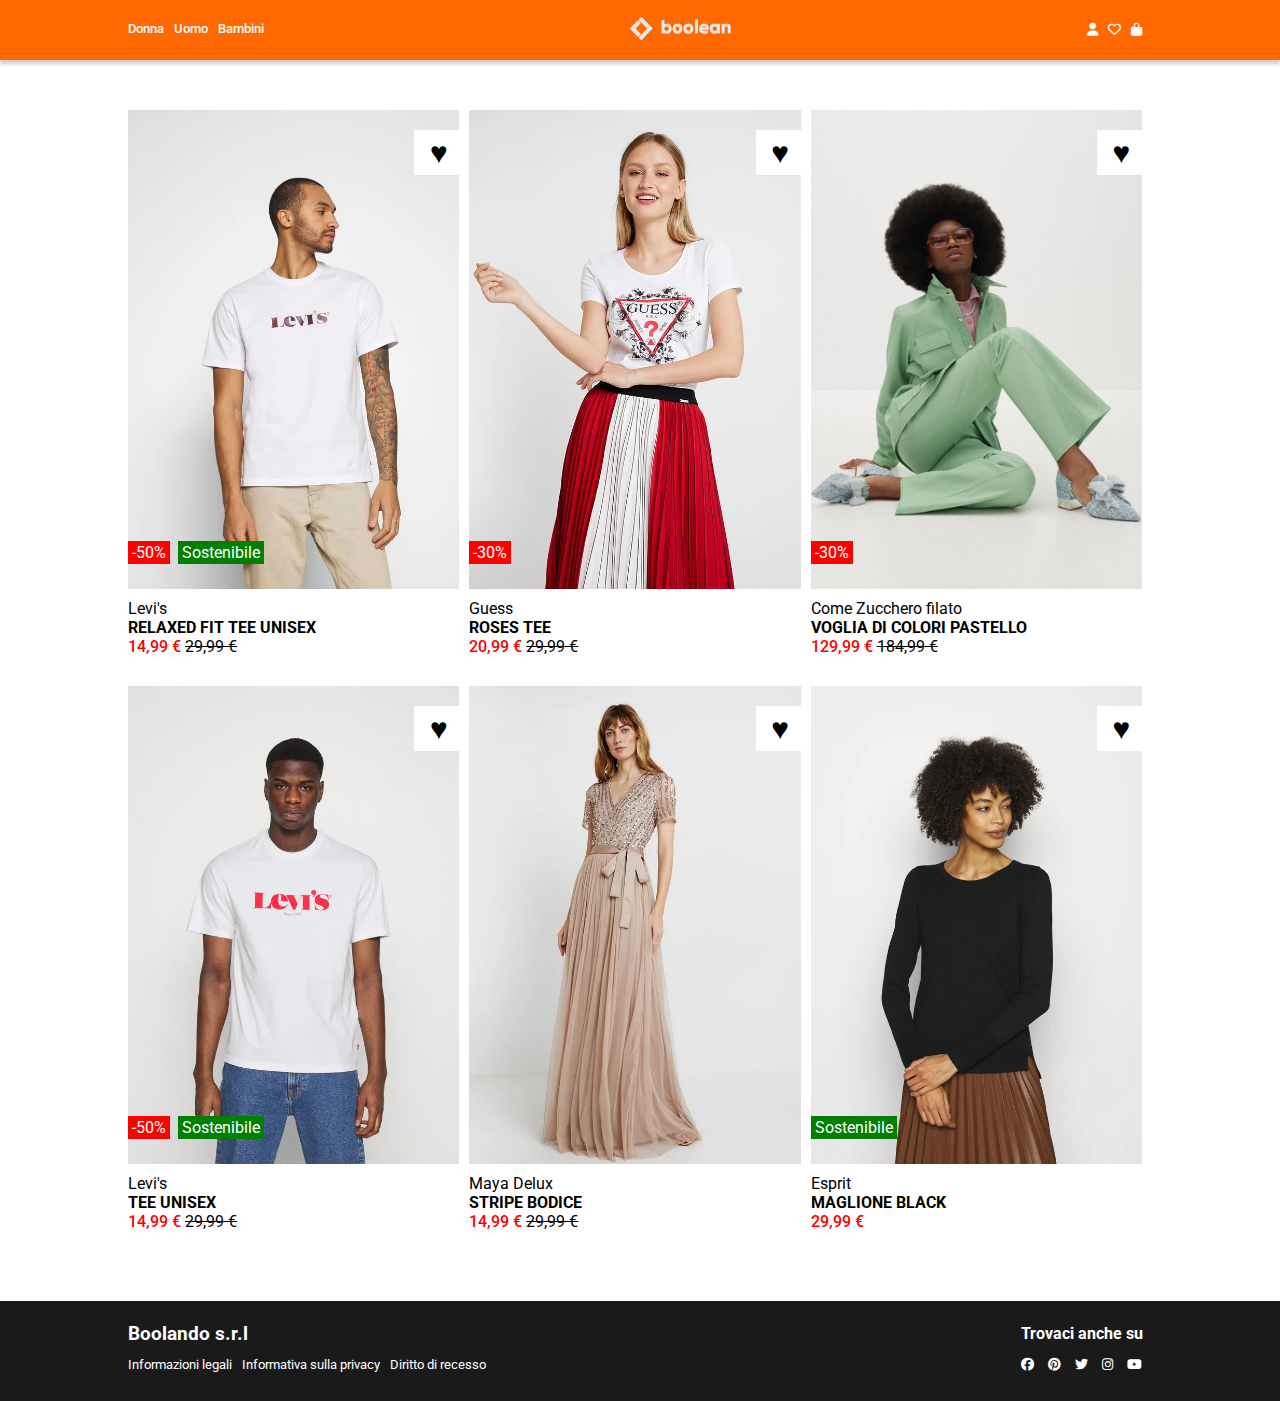
<file: index.html>
<!DOCTYPE html>
<html lang="en">
<head>
    <meta charset="UTF-8">
    <meta name="viewport" content="width=device-width, initial-scale=1.0">
    
    <!-- link google fonts -->
    <link rel="preconnect" href="https://fonts.googleapis.com">
    <link rel="preconnect" href="https://fonts.gstatic.com" crossorigin>
    <link
        href="https://fonts.googleapis.com/css2?family=Roboto:ital,wght@0,100;0,300;0,400;0,500;0,700;0,900;1,100;1,300;1,400;1,500;1,700;1,900&display=swap"
        rel="stylesheet">
    <!-- link fontawesome -->
    <link rel="stylesheet" href="https://cdnjs.cloudflare.com/ajax/libs/font-awesome/6.5.2/css/all.min.css">
    <link rel="stylesheet" href="css/style.css">
    <title>Boolando</title>
</head>
<body>
    
    <!-- barra di navigazione -->
    <header>

        <!-- barra di navigazione con oggetti -->
        <nav id="navbar">
            <div class="container">
                <div class="col-nav">
                    <div class="consumer">
                        <ul>
                            <li>
                                <a href="#">Donna</a>
                            </li>
                            <li>
                                <a href="#">Uomo</a>
                            </li>
                            <li>
                                <a href="#">Bambini</a>
                            </li>
                        </ul>
                    </div>
                </div>
                <div class="col-nav center">
                    <img src="img/boolean-logo.png" alt="">
                </div>
                <div class="col-nav">
                    <div class="icons">
                        <ul>
                            <li>
                                <a href="#" class="fa-solid fa-user"></a>
                            </li>
                            <li>
                                <a href="#" class="fa-regular fa-heart"></a>
                            </li>
                            <li>
                                <a href="#" class="fa-solid fa-bag-shopping"></a>
                            </li>
                        </ul>
                    </div>
                </div>
            </div>
        </nav>

    </header>

    <!-- parte centrale con cards prodotti e prezzi -->
    <main>

        <div id="container-main">
            <div class="card-container">

                <!-- card prima riga -->
                <div class="row">
                    <div class="card">

                        <!-- cuore in alto -->
                        <div class="box-heart">
                            <div class="heart">
                                &hearts;
                            </div>
                        </div>

                        <!-- etichette -->
                        <div class="label">
                            -50%
                        </div>
                        <div class="label-green">
                            Sostenibile
                        </div>

                        <!-- immagini -->
                        <img src="img/1.webp" alt="">
                        <img class="image-hover" src="img/1b.webp" alt="">
                    </div>
                    
                    <!-- seconda card -->
                    <div class="card">

                        <div class="box-heart">
                            <div class="heart">
                                &hearts;
                            </div>
                        </div>

                        <div class="label">
                            -30%
                        </div>

                        <img src="img/2.webp" alt="">
                        <img class="image-hover" src="img/2b.webp" alt="">
                    </div>

                    <!-- terza card -->
                    <div class="card">

                        <div class="box-heart">
                            <div class="heart">
                                &hearts;
                            </div>
                        </div>

                        <div class="label">
                            -30%
                        </div>

                        <img src="img/3.webp" alt="">
                        <img class="image-hover" src="img/3b.webp" alt="">
                    </div>
                </div>

                <!-- riga testi -->
                <div class="row-text">

                    <!-- testo prima card -->
                    <div class="text-box">
                        Levi's <br>
                        <h4>
                        RELAXED FIT TEE UNISEX 
                        </h4>
                        <span class="price">
                            14,99 &euro;
                        </span>
                        <del>
                            29,99 &euro;
                        </del>
                    </div>

                    <!-- testo seconda card -->
                    <div class="text-box">
                        Guess <br>
                        <h4>
                            ROSES TEE
                        </h4>
                        <span class="price">
                            20,99 &euro;
                        </span>
                        <del>
                            29,99 &euro;
                        </del>
                    </div>

                    <!-- testo terza card -->
                    <div class="text-box">
                        Come Zucchero filato<br>
                        <h4>
                            VOGLIA DI COLORI PASTELLO
                        </h4>
                        <span class="price">
                            129,99 &euro;
                        </span>
                        <del>
                            184,99 &euro;
                        </del>
                    </div>
                </div>

                <!-- card seconda riga -->
                <div class="row">
                    <div class="card">

                        <div class="box-heart">
                            <div class="heart">
                                &hearts;
                            </div>
                        </div>

                        <div class="label">
                            -50%
                        </div>

                        <div class="label-green">
                            Sostenibile
                        </div>

                        <img src="img/4.webp" alt="">
                        <img class="image-hover" src="img/4b.webp" alt="">
                    </div>

                    <div class="card">

                        <div class="box-heart">
                            <div class="heart">
                                &hearts;
                            </div>
                        </div>

                        <img src="img/5.webp" alt="">
                        <img class="image-hover" src="img/5b.webp" alt="">
                    </div>

                    <div class="card">

                        <div class="box-heart">
                            <div class="heart">
                                &hearts;
                            </div>
                        </div>

                        <div id="label-green-2">
                            Sostenibile
                        </div>

                        <img src="img/6.webp" alt="">
                        <img class="image-hover" src="img/6b.webp" alt="">
                    
                    </div>
                </div>

                <div class="row-text">

                    <div class="text-box">
                        Levi's <br>
                        <h4>
                            TEE UNISEX
                        </h4>
                        <span class="price">
                            14,99 &euro;
                        </span>
                        <del>
                            29,99 &euro;
                        </del>
                    </div>

                    <div class="text-box">
                        Maya Delux <br>
                        <h4>
                            STRIPE BODICE
                        </h4>
                        <span class="price">
                            14,99 &euro;
                        </span>
                        <del>
                            29,99 &euro;
                        </del>
                    </div>

                    <div class="text-box">
                        Esprit<br>
                        <h4>
                            MAGLIONE BLACK
                        </h4>
                        <span class="price">
                            29,99 &euro;
                        </span>
                    </div>

                </div>

            </div>
            
            
        </div>

    </main>

    <!-- parte footer con collegamenti social e diritti -->
    <footer>

        <nav id="footer-nav">
            <div class="container">
                <div class="footer-content">
                    
                    <aside class="copyright">
                        <h3>Boolando s.r.l</h3>
                        <div class="info">
                            <ul>
                                <li>
                                    <a href="#">
                                        Informazioni legali
                                    </a>
                                </li>
                                <li>
                                    <a href="#">
                                        Informativa sulla privacy
                                    </a>
                                </li>
                                <li>
                                    <a href="#">
                                        Diritto di recesso
                                    </a>
                                </li>
                            </ul>
                        </div>
                    </aside>

                    <div class="social">
                        <h4>Trovaci anche su</h4>
                        <div class="icons">
                            <ul>
                                <li>
                                    <a href="https://www.facebook.com" class="fa-brands fa-facebook"></a>
                                    <a href="https://it.pinterest.com/" class="fa-brands fa-pinterest"></a>
                                    <a href="https://twitter.com/?lang=it" class="fa-brands fa-twitter"></a>
                                    <a href="https://www.instagram.com/" class="fa-brands fa-instagram"></a>
                                    <a href="https://www.youtube.com/" class="fa-brands fa-youtube"></a>
                                </li>
                            </ul>
                        </div>
                    </div>

                </div>
            </div>
        </nav>

    </footer>

</body>
</html>
</file>
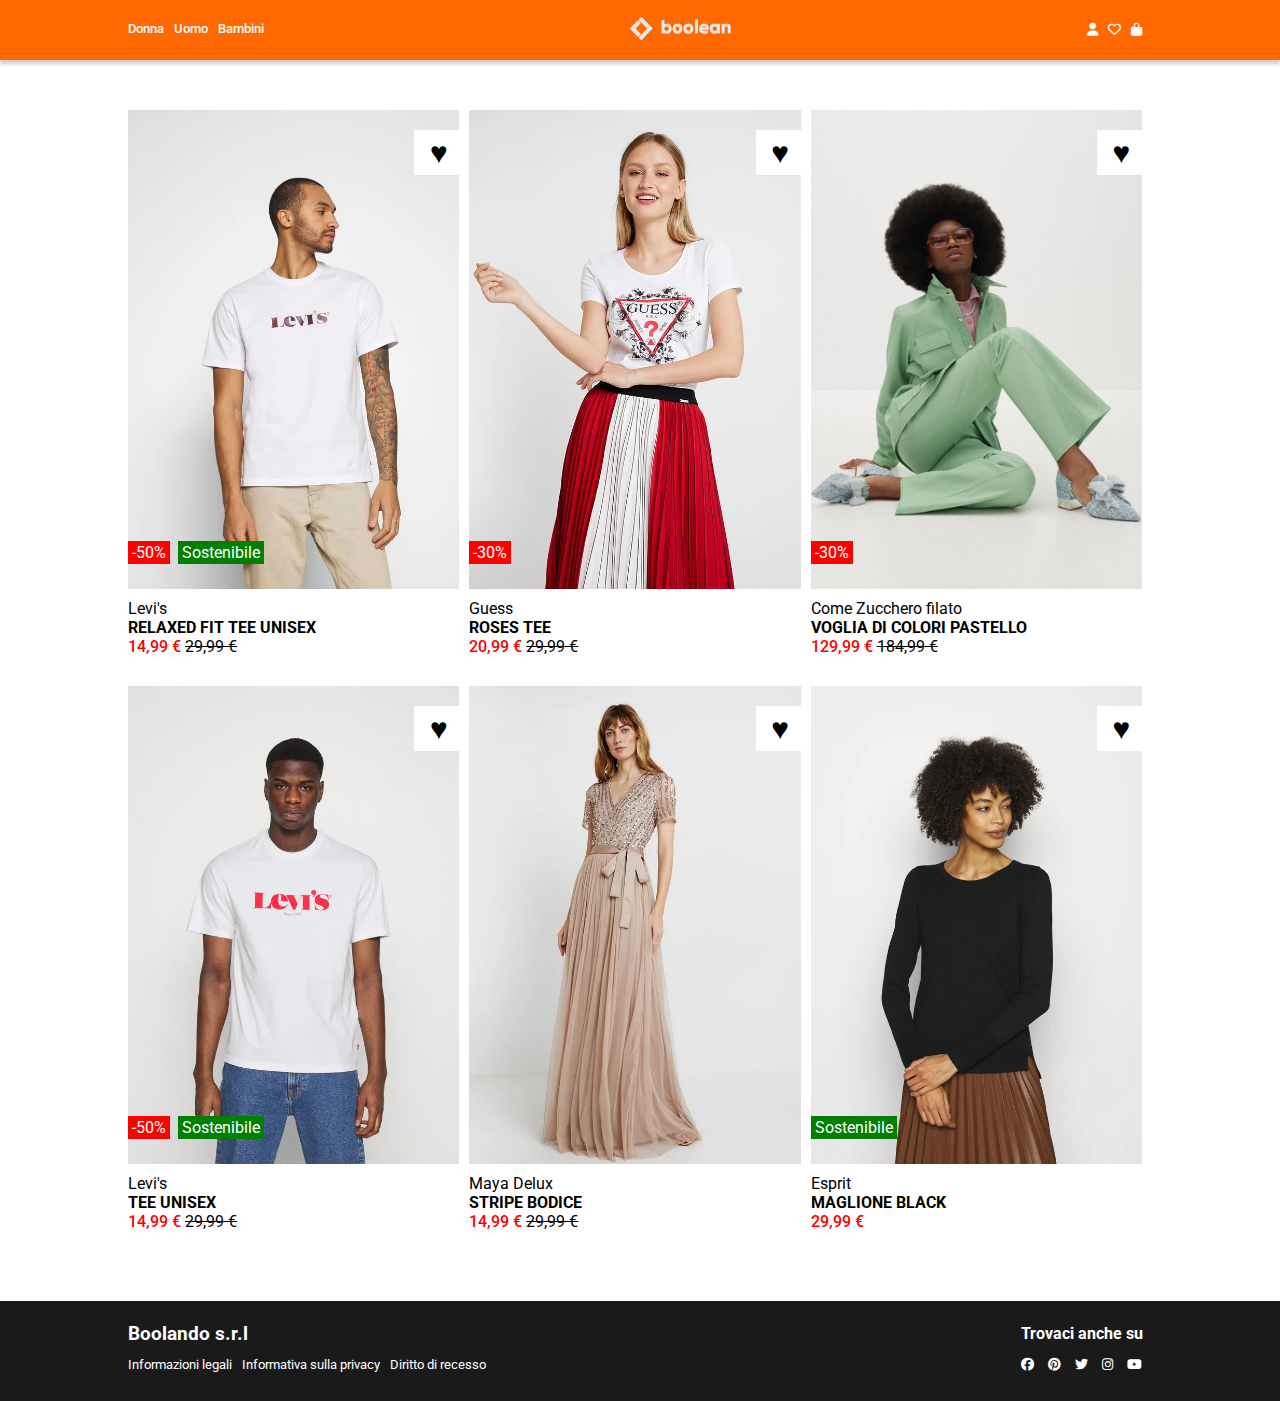
<file: cartella-bonus/index.html>
<!DOCTYPE html>
<html lang="en">
<head>
    <meta charset="UTF-8">
    <meta name="viewport" content="width=device-width, initial-scale=1.0">
    
    <!-- link google fonts -->
    <link rel="preconnect" href="https://fonts.googleapis.com">
    <link rel="preconnect" href="https://fonts.gstatic.com" crossorigin>
    <link
        href="https://fonts.googleapis.com/css2?family=Roboto:ital,wght@0,100;0,300;0,400;0,500;0,700;0,900;1,100;1,300;1,400;1,500;1,700;1,900&display=swap"
        rel="stylesheet">
    <!-- link fontawesome -->
    <link rel="stylesheet" href="https://cdnjs.cloudflare.com/ajax/libs/font-awesome/6.5.2/css/all.min.css">
    <link rel="stylesheet" href="css/style.css">
    <title>Boolando - bonus</title>
</head>
<body>
    
    <!-- barra di navigazione -->
    <header>

        <!-- barra di navigazione con oggetti -->
        <nav id="navbar">
            <div class="container">
                <div class="col-nav">
                    <div class="consumer">
                        <ul>
                            <li>
                                <a href="#">Donna</a>
                            </li>
                            <li>
                                <a href="#">Uomo</a>
                            </li>
                            <li>
                                <a href="#">Bambini</a>
                            </li>
                        </ul>
                    </div>
                </div>
                <div class="col-nav center">
                    <img src="img/boolean-logo.png" alt="">
                </div>
                <div class="col-nav">
                    <div class="icons">
                        <ul>
                            <li>
                                <a href="#" class="fa-solid fa-user"></a>
                            </li>
                            <li>
                                <a href="#" class="fa-regular fa-heart"></a>
                            </li>
                            <li>
                                <a href="#" class="fa-solid fa-bag-shopping"></a>
                            </li>
                        </ul>
                    </div>
                </div>
            </div>
        </nav>

    </header>

    <!-- parte centrale con cards prodotti e prezzi -->
    <main>

        <div id="container-main">
            <div class="card-container">

                <!-- card prima riga -->
                <div class="row">
                    <div class="card">

                        <!-- cuore in alto -->
                        <div class="box-heart">
                            <div class="heart">
                                &hearts;
                            </div>
                        </div>

                        <!-- etichette -->
                        <div class="label">
                            -50%
                        </div>
                        <div class="label-green">
                            Sostenibile
                        </div>

                        <!-- immagini -->
                        <img src="img/1.webp" alt="">
                        <img class="image-hover" src="img/1b.webp" alt="">
                    </div>
                    
                    <!-- seconda card -->
                    <div class="card">

                        <div class="box-heart">
                            <div class="heart">
                                &hearts;
                            </div>
                        </div>

                        <div class="label">
                            -30%
                        </div>

                        <img src="img/2.webp" alt="">
                        <img class="image-hover" src="img/2b.webp" alt="">
                    </div>

                    <!-- terza card -->
                    <div class="card">

                        <div class="box-heart">
                            <div class="heart">
                                &hearts;
                            </div>
                        </div>

                        <div class="label">
                            -30%
                        </div>

                        <img src="img/3.webp" alt="">
                        <img class="image-hover" src="img/3b.webp" alt="">
                    </div>
                </div>

                <!-- riga testi -->
                <div class="row-text">

                    <!-- testo prima card -->
                    <div class="text-box">
                        Levi's <br>
                        <h4>
                        RELAXED FIT TEE UNISEX 
                        </h4>
                        <span class="price">
                            14,99 &euro;
                        </span>
                        <del>
                            29,99 &euro;
                        </del>
                    </div>

                    <!-- testo seconda card -->
                    <div class="text-box">
                        Guess <br>
                        <h4>
                            ROSES TEE
                        </h4>
                        <span class="price">
                            20,99 &euro;
                        </span>
                        <del>
                            29,99 &euro;
                        </del>
                    </div>

                    <!-- testo terza card -->
                    <div class="text-box">
                        Come Zucchero filato<br>
                        <h4>
                            VOGLIA DI COLORI PASTELLO
                        </h4>
                        <span class="price">
                            129,99 &euro;
                        </span>
                        <del>
                            184,99 &euro;
                        </del>
                    </div>
                </div>

                <!-- card seconda riga -->
                <div class="row">
                    <div class="card">

                        <div class="box-heart">
                            <div class="heart">
                                &hearts;
                            </div>
                        </div>

                        <div class="label">
                            -50%
                        </div>

                        <div class="label-green">
                            Sostenibile
                        </div>

                        <img src="img/4.webp" alt="">
                        <img class="image-hover" src="img/4b.webp" alt="">
                    </div>

                    <div class="card">

                        <div class="box-heart">
                            <div class="heart">
                                &hearts;
                            </div>
                        </div>

                        <img src="img/5.webp" alt="">
                        <img class="image-hover" src="img/5b.webp" alt="">
                    </div>

                    <div class="card">

                        <div class="box-heart">
                            <div class="heart">
                                &hearts;
                            </div>
                        </div>

                        <div id="label-green-2">
                            Sostenibile
                        </div>

                        <img src="img/6.webp" alt="">
                        <img class="image-hover" src="img/6b.webp" alt="">
                    
                    </div>
                </div>

                <div class="row-text">

                    <div class="text-box">
                        Levi's <br>
                        <h4>
                            TEE UNISEX
                        </h4>
                        <span class="price">
                            14,99 &euro;
                        </span>
                        <del>
                            29,99 &euro;
                        </del>
                    </div>

                    <div class="text-box">
                        Maya Delux <br>
                        <h4>
                            STRIPE BODICE
                        </h4>
                        <span class="price">
                            14,99 &euro;
                        </span>
                        <del>
                            29,99 &euro;
                        </del>
                    </div>

                    <div class="text-box">
                        Esprit<br>
                        <h4>
                            MAGLIONE BLACK
                        </h4>
                        <span class="price">
                            29,99 &euro;
                        </span>
                    </div>

                </div>

            </div>
            
            
        </div>

    </main>

    <!-- parte footer con collegamenti social e diritti -->
    <footer>

        <nav id="footer-nav">
            <div class="container">
                <div class="footer-content">
                    
                    <aside class="copyright">
                        <h3>Boolando s.r.l</h3>
                        <div class="info">
                            <ul>
                                <li>
                                    <a href="#">
                                        Informazioni legali
                                    </a>
                                </li>
                                <li>
                                    <a href="#">
                                        Informativa sulla privacy
                                    </a>
                                </li>
                                <li>
                                    <a href="#">
                                        Diritto di recesso
                                    </a>
                                </li>
                            </ul>
                        </div>
                    </aside>

                    <div class="social">
                        <h4>Trovaci anche su</h4>
                        <div class="icons">
                            <ul>
                                <li>
                                    <a href="https://www.facebook.com" class="fa-brands fa-facebook"></a>
                                    <a href="https://it.pinterest.com/" class="fa-brands fa-pinterest"></a>
                                    <a href="https://twitter.com/?lang=it" class="fa-brands fa-twitter"></a>
                                    <a href="https://www.instagram.com/" class="fa-brands fa-instagram"></a>
                                    <a href="https://www.youtube.com/" class="fa-brands fa-youtube"></a>
                                </li>
                            </ul>
                        </div>
                    </div>

                </div>
            </div>
        </nav>

    </footer>

</body>
</html>
</file>
<file: css/style.css>
/* proprietà generali di base */

*{
    margin: 0;
    box-sizing: border-box;
    list-style-type: none;
    font-family:'Roboto', 'Arial Narrow', Arial, sans-serif
}

li a{
    text-decoration: none;
    color: white;
}

.container, #container-main{
    margin: 0 auto;
    width: 80%;
}

#container-main{
    padding-top: 60px;
}

/* proprietà generali barra di navigazione */

header{
    position: fixed;
    top:0;
    left:0;
    width: 100%;
    z-index: 900;
    box-shadow: rgba(0,0,0,0.2) 0 4px 4px 0;
}

.container {
    display: flex;
    justify-content: space-between;
    align-items: center;
}


#navbar{
    height: 60px;
    background-color: #FF6900;
    color: white;
}

ul {
    display: flex;
    align-items: center;
    padding: 0;
}

/* definizione colonne della barra di navigazione */
.col-nav{
    display: flex;
    justify-content: center;
    align-items: center;
    line-height: 30px;
    margin: 13px 0;
    font-weight: 500;
}

/* proprietà liste */
div.consumer > ul li a, div.icons > ul li a, div.info > ul li a {
    margin: 0 10px 0 0;
    font-size: 13px;
}

/* definizione logo barra di navigazione */
.center img{
    width: 15%;
}

/* prorpietà parte centrale */

.card-container{
    margin: 50px 0;
}
.row{
    display: flex;
    margin: 10px 0;
}

.row-text {
    display: flex;
    margin: 10px 0;
}

.text-box{
    width: 33%;
    margin: 0 10px 20px 0; 
}

.card{
    display: flex;
    margin: 0 10px 0 0;
    width: 33%;
    position: relative;
    background-color: #EBECE9;
    cursor:pointer;
}

div.card:hover .image-hover{
    display: block;
    z-index: 100;
}

.card img{
    width: 100%;
}

.box-heart{
    position: absolute;
    right: 0;
    top: 20px;
    background-color: white;
    width: 45px;
    height: 45px;
    z-index: 200;
}

.heart{
    text-align: center;
    line-height: 45px;
    font-size: 30px;
    margin: 0 2px;
    position: absolute;
    left: 0;
    width: 100%;
}

img.image-hover{
    position: absolute;
    display: none;
    z-index: -1;
}

.label, .label-green, #label-green-2{
    position: absolute;
    padding: 2px 4px;
    color: white;
    z-index: 200;

}
.label, #label-green-2{
    left: 0;
    bottom: 25px;
}

.label{
    background-color: red;
}

.label-green{
    left: 50px;
    bottom: 25px;
    background-color: green;
}

#label-green-2{
    background-color: green;
}

.price{
    font-weight: 500;
    color: red;
}

/* proprietà generali del footer */

.footer-content{
    display: flex;
    justify-content: space-between;
    align-items: center;
    width: 100%;
    margin: 18px 0;
}

footer{
    color: white;
}

#footer-nav{
    background-color: #1A1A1A;
    height: 100px;
}

.copyright, .social{
    display: flex;
    flex-direction: column;
    line-height: 30px;
}
</file>
<file: cartella-bonus/css/style.css>
/* proprietà generali di base */

*{
    margin: 0;
    box-sizing: border-box;
    list-style-type: none;
    font-family:'Roboto', 'Arial Narrow', Arial, sans-serif
}

li a{
    text-decoration: none;
    color: white;
}

.container, #container-main{
    margin: 0 auto;
    width: 80%;
}

#container-main{
    padding-top: 60px;
}

/* proprietà generali barra di navigazione */

header{
    position: fixed;
    top:0;
    left:0;
    width: 100%;
    z-index: 900;
    box-shadow: rgba(0,0,0,0.2) 0 4px 4px 0;
}

.container {
    display: flex;
    justify-content: space-between;
    align-items: center;
}


#navbar{
    height: 60px;
    background-color: #FF6900;
    color: white;
}

ul {
    display: flex;
    align-items: center;
    padding: 0;
}

/* definizione colonne della barra di navigazione */
.col-nav{
    display: flex;
    justify-content: center;
    align-items: center;
    line-height: 30px;
    margin: 13px 0;
    font-weight: 500;
}

/* proprietà liste */
div.consumer > ul li a, div.icons > ul li a, div.info > ul li a {
    margin: 0 10px 0 0;
    font-size: 13px;
}

/* definizione logo barra di navigazione */
.center img{
    width: 15%;
}

/* prorpietà parte centrale */

.card-container{
    margin: 50px 0;
}
.row{
    display: flex;
    margin: 10px 0;
}

.row-text {
    display: flex;
    margin: 10px 0;
}

.text-box{
    width: 33%;
    margin: 0 10px 20px 0; 
}

.card{
    display: flex;
    margin: 0 10px 0 0;
    width: 33%;
    position: relative;
    background-color: #EBECE9;
    cursor:pointer;
}

div.card:hover .image-hover{
    display: block;
    z-index: 100;
}

.card img{
    width: 100%;
}

.box-heart{
    position: absolute;
    right: 0;
    top: 20px;
    background-color: white;
    width: 45px;
    height: 45px;
    z-index: 200;
}

.heart{
    text-align: center;
    line-height: 45px;
    font-size: 30px;
    margin: 0 2px;
    position: absolute;
    left: 0;
    width: 100%;
}

.heart:hover{
    color: red;
}

img.image-hover{
    position: absolute;
    display: none;
    z-index: -1;
}

.label, .label-green, #label-green-2{
    position: absolute;
    padding: 2px 4px;
    color: white;
    z-index: 200;

}
.label, #label-green-2{
    left: 0;
    bottom: 25px;
}

.label{
    background-color: red;
}

.label-green{
    left: 50px;
    bottom: 25px;
    background-color: green;
}

#label-green-2{
    background-color: green;
}

.price{
    font-weight: 500;
    color: red;
}

/* proprietà generali del footer */

.footer-content{
    display: flex;
    justify-content: space-between;
    align-items: center;
    width: 100%;
    margin: 18px 0;
}

footer{
    color: white;
}

#footer-nav{
    background-color: #1A1A1A;
    height: 100px;
}

.copyright, .social{
    display: flex;
    flex-direction: column;
    line-height: 30px;
}
</file>
